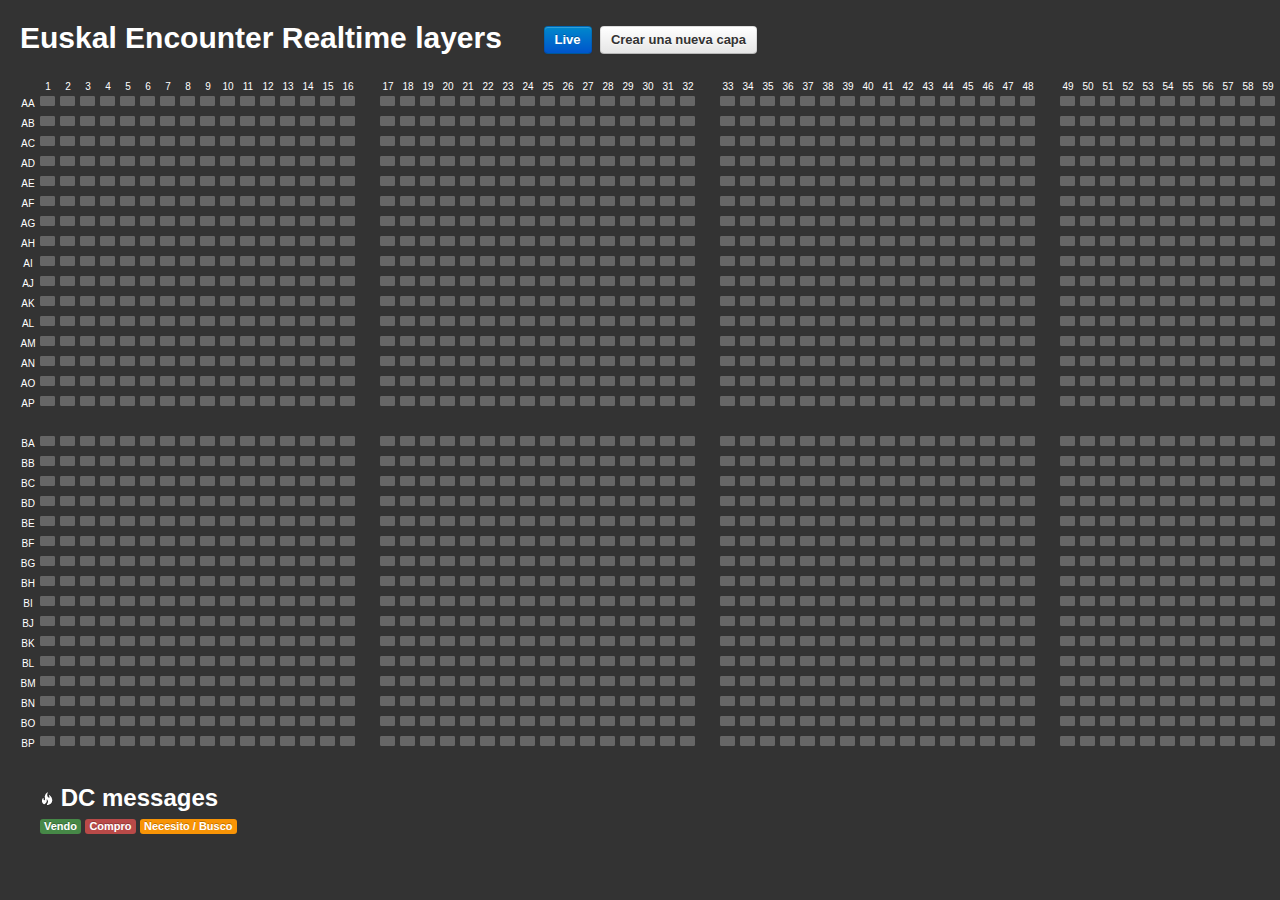
<file: index.html>
<!DOCTYPE html PUBLIC "-//W3C//DTD HTML 4.01//EN" "http://www.w3.org/TR/html4/strict.dtd">
<html lang="en">
    <head>
        <meta http-equiv="Content-Type" content="text/html; charset=utf-8">
        <title>Ekparty Real Time Map</title>

        <link rel="stylesheet" href="/static/bootstrap/css/bootstrap.css" type="text/css" media="screen">
        <link rel="stylesheet" href="/static/map.css" type="text/css" media="screen">

    </head>
    <body>
        <h1>Euskal Encounter Realtime layers &nbsp;&nbsp;&nbsp;&nbsp;<span class="btn btn-primary">Live</span> <span id="add_btn" class="btn" onclick="add_layer();">Crear una nueva capa</span> <span id="confirm_btn" class="hide btn btn-success" onclick="confirm();">Confirmar Sitios</span></h1>

        <div id="add_tooltip" class="hide alert alert-info" style="margin-top:10px;">Selecciona los sitios que deseas añadir a esta nueva capa y confirma la selección.</div>

        <div id="loading">loading...</div>
        <div id="map"></div>

        <div class="toplayers">
            <h2><i class="icon-fire icon-white"></i> DC messages</h2>
            <p>
                <span class="label label-success">Vendo</span>
                <span class="label label-important">Compro</span>
                <span class="label label-warning">Necesito / Busco</span>
            </p>
            <ul id="last_messages">
            </ul>

        </div>

    <div class="modal hide" id="add_modal">
      <form action="/add" method="post" id="add_form">
      <div class="modal-header">
        <button type="button" class="close" data-dismiss="modal">×</button>
        <h3>Add a new Layer</h3>
      </div>
      <div class="modal-body">
        <label for="title">Titulo:</label> <input type="text" id="layer_title" name="title" value="">
        <label for="description">Moar info?</label> <textarea  name="description" id="description"></textarea>
        <label for="report">Infringe las normas de la EK?</label> <input type="checkbox" name="report" id="report">
        <input type="hidden" id="selected_sites" value="" name="selected_sites">
        </form>
      </div>
      <div class="modal-footer">
        <a href="#" class="btn" data-dismiss="modal">Close</a>
        <button type="submit" class="btn btn-primary" onclick="confirm_modal(); return false;">Save changes</button>
      </div>
      </form>
    </div>

    <script src="/static/raphael.js" type="text/javascript" charset="utf-8"></script>
    <script src="/static/jquery.js" type="text/javascript" charset="utf-8"></script>
    <script src="/static/map.js" type="text/javascript" charset="utf-8"></script>
    <script src="/static/bootstrap/js/bootstrap.js" type="text/javascript" charset="utf-8"></script>
    <script type="text/javascript">
        var sites = {},
            edit_mode = false,
            add_sites_list = [],
            ws = new WebSocket("ws://127.0.0.1:8888/track");

        ws.onopen = function() {
            console.log("Connected...");
        }
        ws.onmessage = function(event) {
            console.log(event.data);
            var data = JSON.parse(event.data);
            console.log(data);
            try{
                paint(data.site, data.color);
                $('#last_messages').prepend('<li><b>'+data.user+' ('+data.site+')</b>: ' + data.message + '</li>');
            }
            catch(e){
                console.log('Wrong site ' + data.site);
            }
        }
        ws.onclose = function() {
            console.log("Closed");
        }
    </script>

    </body>
</html>
</file>
<file: static/map.css>
body {
    background: #333;
    color: #fff;
    font: 300 100.1% "Helvetica Neue", Helvetica, "Arial Unicode MS", Arial, sans-serif;
    padding: 20px;
}

#map{
    margin-top:20px;
}

.toplayers{
    width:500px;
    float:left;
    padding:20px;
    padding-top:0px;
}

.lastlayers{
    width:500px;
    float:left;
    padding:20px;
    padding-top:0px;
}

h2 i{
    position: relative;
    top:8px;
}

.modal{
    color:#333;
}
</file>
